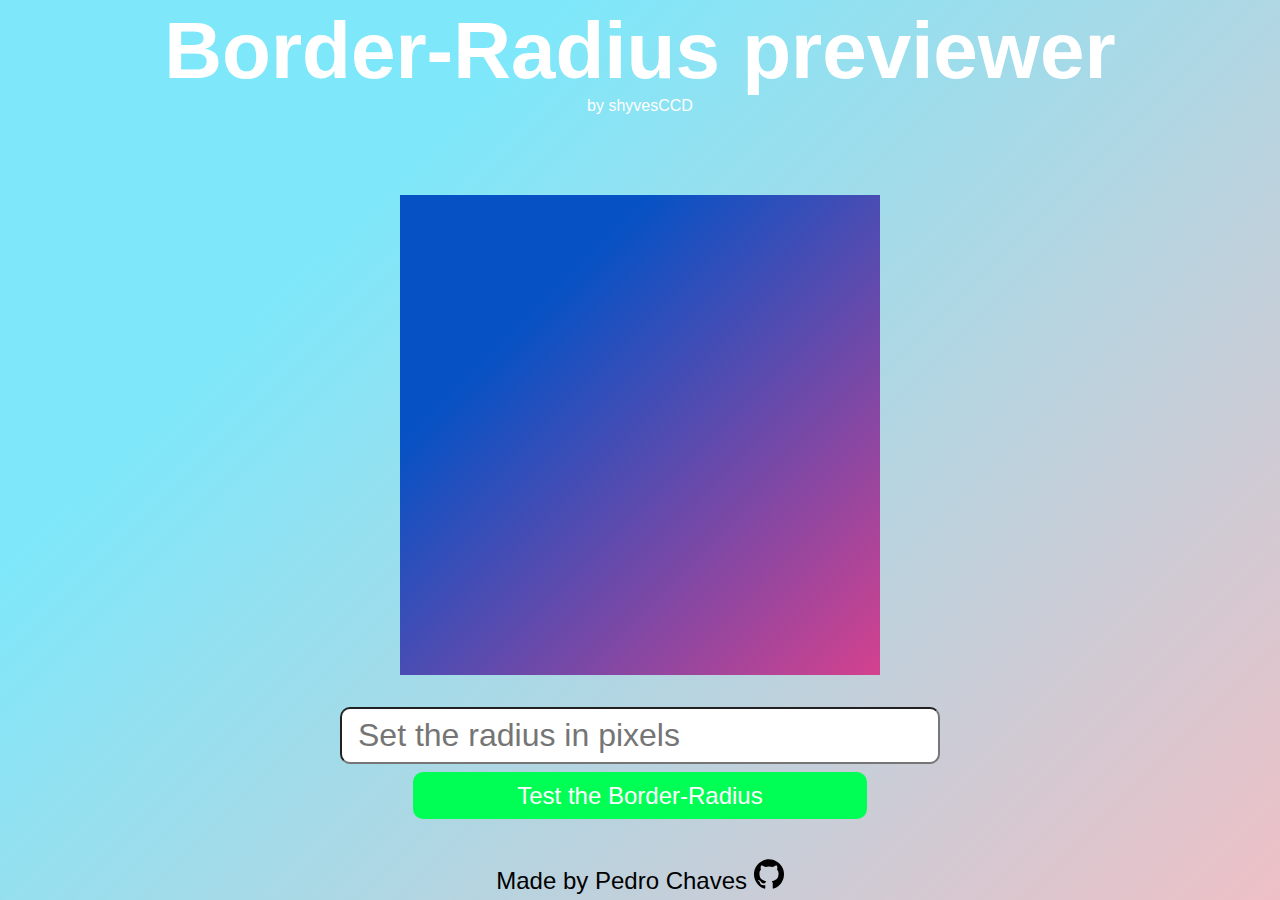
<file: border-radius/index.html>
<!DOCTYPE html>
<html lang="pt-br">
  <head>
    <meta charset="UTF-8" />
    <meta http-equiv="X-UA-Compatible" content="IE=edge" />
    <meta name="viewport" content="width=device-width, initial-scale=1.0" />
    <title>Border-Radius Previewer</title>
    <link rel="stylesheet" href="style.css" />
  </head>
  <body>
    <header>
      <h1>Border-Radius previewer</h1>
      <p>by shyvesCCD</p>
    </header>
    <main>
      <div class="container-input">
        <div id="bloco"></div>
        <input
          type="text"
          id="myBorder"
          placeholder="Set the radius in pixels"
        />
        <button onclick="showInputResult()">Test the Border-Radius</button>
      </div>
    </main>

    <footer>
      Made by Pedro Chaves
      <a href="https://github.com/shyvesCCD">
        <img src="assets/logotipo-do-github.svg" alt="github"
      /></a>
    </footer>
  </body>

  <script src="./script.js"></script>
</html>
</file>
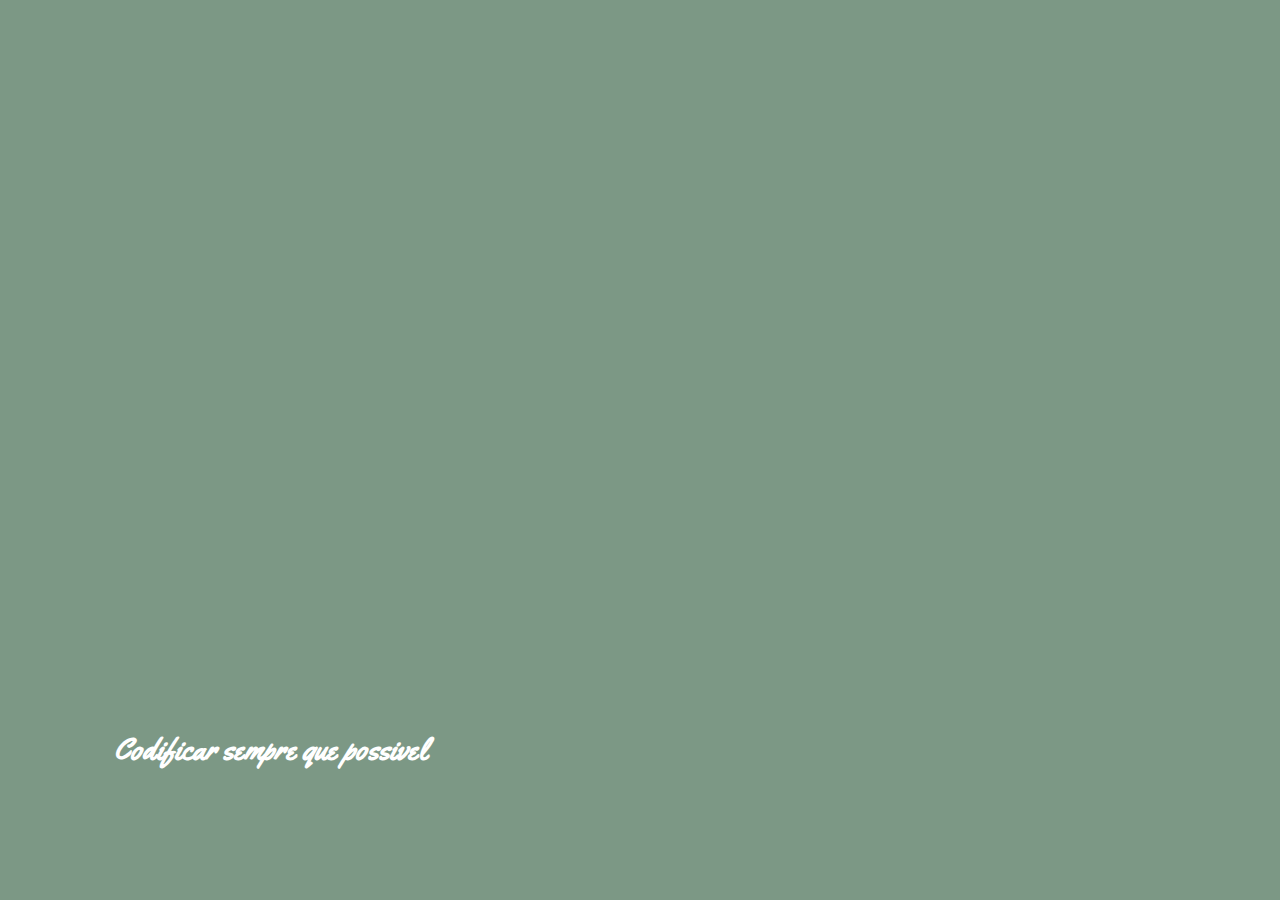
<file: day1/index.html>
<!DOCTYPE html>
<html lang="en">
  <head>
    <meta charset="UTF-8" />
    <meta name="viewport" content="width=device-width, initial-scale=1.0" />
    <link rel="stylesheet" href="style.css" />
    <title>Expanding Cards</title>
  </head>
  <body>
    <div class="container">
      <div
        class="panel active"
        style="
          background-image: url('https://images.unsplash.com/photo-1552308995-2baac1ad5490?ixid=MXwxMjA3fDB8MHxwaG90by1wYWdlfHx8fGVufDB8fHw%3D&ixlib=rb-1.2.1&auto=format&fit=crop&w=1350&q=80');
        "
      >
        <h3>Codificar sempre que possivel</h3>
      </div>
      <div
        class="panel"
        style="
          background-image: url('https://images.unsplash.com/photo-1549421263-5ec394a5ad4c?ixid=MXwxMjA3fDB8MHxwaG90by1wYWdlfHx8fGVufDB8fHw%3D&ixlib=rb-1.2.1&auto=format&fit=crop&w=2091&q=80');
        "
      >
        <h3>Investir para colher os frutos no futuro</h3>
      </div>
      <div
        class="panel"
        style="
          background-image: url('https://images.unsplash.com/photo-1521999693742-4717d76f97cc?ixid=MXwxMjA3fDB8MHxwaG90by1wYWdlfHx8fGVufDB8fHw%3D&ixlib=rb-1.2.1&auto=format&fit=crop&w=1349&q=80');
        "
      >
        <h3>Ter foco nas coisas que eu quero para este ano</h3>
      </div>
      <div
        class="panel"
        style="
          background-image: url('https://images.unsplash.com/photo-1440317539597-ad354a025165?ixid=MXwxMjA3fDB8MHxwaG90by1wYWdlfHx8fGVufDB8fHw%3D&ixlib=rb-1.2.1&auto=format&fit=crop&w=1350&q=80');
        "
      >
        <h3>E claro aproveitar o processo!</h3>
      </div>
    </div>
    <script src="script.js"></script>
  </body>
</html>
</file>
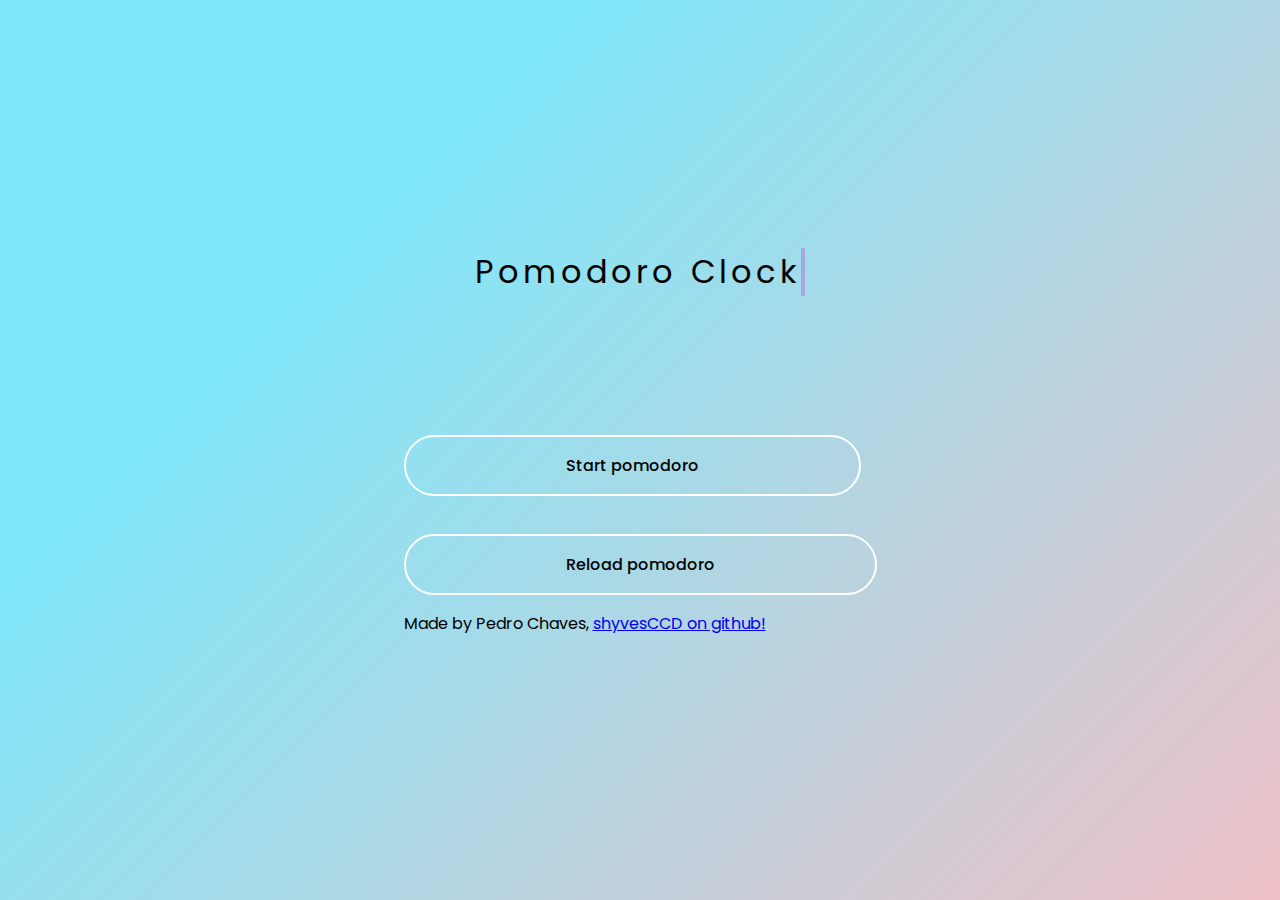
<file: pomodoro-project/index.html>
<!DOCTYPE html>
<html lang="en">
  <head>
    <meta charset="UTF-8" />
    <meta name="viewport" content="width=device-width, initial-scale=1.0" />
    <link rel="stylesheet" href="style.css" />
    <title>Pomodoro</title>
  </head>
  <body>
    <div class="typewriter">
      <h1>Pomodoro Clock</h1>
    </div>
    <div class="container">
      <div id="clock"></div>
      <button id="pomodoro-start">Start pomodoro</button>
      <button id="pomodoro-start">Reload pomodoro</button>
      <p>
        Made by Pedro Chaves,
        <a href="https://github.com/shyvesCCD">shyvesCCD on github!</a>
      </p>
    </div>
    <script src="script.js"></script>
  </body>
</html>
</file>
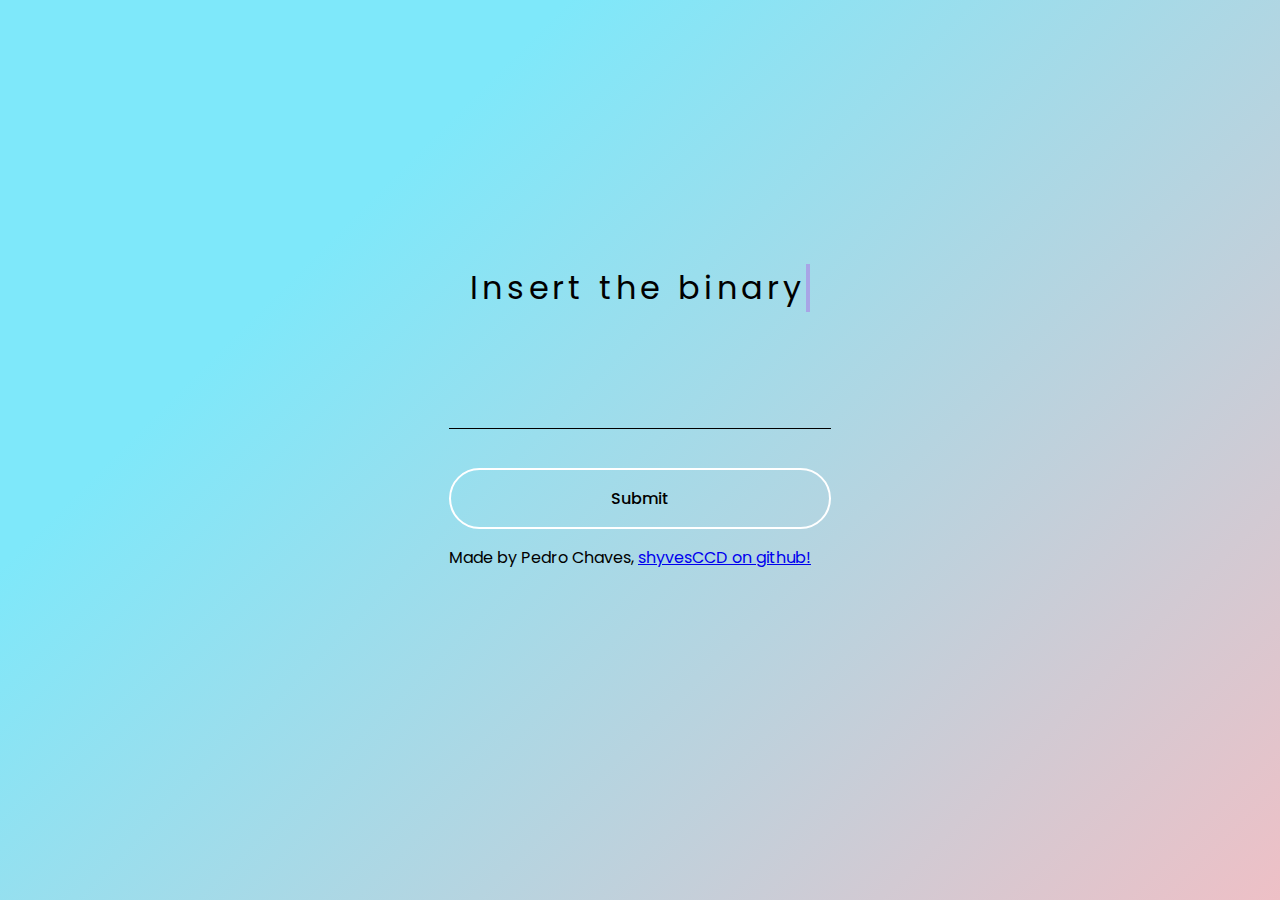
<file: project-calculator/index.html>
<!DOCTYPE html>
<html lang="en">
  <head>
    <meta charset="UTF-8" />
    <meta name="viewport" content="width=device-width, initial-scale=1.0" />
    <link rel="stylesheet" href="style.css" />
    <title>Bin2Dec</title>
  </head>
  <body>
    <div class="typewriter">
      <h1>Insert the binary</h1>
    </div>
    <div class="container">
      <input type="text" id="inputResult" name="binario" />
      <button onclick="showResult()">Submit</button>
      <p>
        Made by Pedro Chaves,
        <a href="https://github.com/shyvesCCD">shyvesCCD on github!</a>
      </p>
    </div>

    <div id="resultado"></div>
    <script src="script.js"></script>
  </body>
</html>
</file>
<file: border-radius/style.css>
/* TODO: Tenho que refatorar esse codigo */
* {
  margin: 0;
  padding: 0;
  font-family: Arial, Helvetica, sans-serif;
}

.container {
  display: flex;
  width: min(90vw, 800px);
  margin: auto;
}

.container-input {
  display: flex;
  width: min(90vw, 800px);
  flex-direction: column;

  align-items: center;
  margin-bottom: 2.5rem;
}

.container-input input {
  padding: 0.5rem 10rem 0.5rem 1rem;
  border-radius: 10px;
  outline: none;
  border: #fff solid transparent;
  margin-top: 2rem;
  font-size: 2rem;
}

.container-input button {
  display: flex;
  margin-top: 0.5rem;
  padding: 0.6rem 6.5rem 0.6rem 6.5rem;
  border-radius: 10px;
  background-color: #0f5;
  border: none;
  font-size: 1.5rem;
  color: #fff;
  transition: 0.2s;
}

.container-input button:hover {
  opacity: 0.7;
}

body {
  background-color: #eec0c6;
  background-image: linear-gradient(315deg, #eec0c6 0%, #7ee8fa 74%);

  display: flex;
  flex-direction: column;
  align-items: center;
  justify-content: center;
  min-height: 100vh;
}

header {
  text-align: center;
  margin-bottom: 5rem;
  font-size: 2.5rem;
  color: #fff;
}

header p {
  font-size: 1rem;
  font-weight: normal;
}

div #bloco {
  background-color: #d4418e;
  background-image: linear-gradient(315deg, #d4418e 0%, #0652c5 74%);
  padding: 15rem;
  background-color: black;
  border-radius: 0px;
}

footer {
  color: black;
  font-size: 1.5rem;
}

footer a img {
  width: 30px;
  height: 30px;
}
</file>
<file: day1/style.css>
@import url('https://fonts.googleapis.com/css2?family=Yellowtail&display=swap');


* {
  box-sizing: border-box;
}

body {
  font-family: 'Yellowtail', sans-serif;
  display: flex;
  align-items: center;
  justify-content: center;
  height: 100vh;
  overflow: hidden;
  margin: 0;
  background-color: #7C9885;
}

.container {
  display: flex;
  width: 90vw;
}

.panel {
  background-size: auto 100%;
  background-size: cover;
  background-position: center;
  background-repeat: no-repeat;
  height: 80vh;
  border-radius: 80px;
  color: #fff;
  cursor: pointer;
  flex: 0.5;
  margin: 10px;
  position: relative;
  transition: flex 0.7s ease-in;
}

.panel h3{
  font-size: 30px;
  position: absolute;
  bottom: 40px;
  left: 40px;
  margin: 0;
  opacity: 0;
}

.panel.active {
  flex: 5;
}

.panel.active h3{
  opacity: 1;
  transition: opacity 0.3s ease-in 0.4;
}

@media(max-width: 480px){
  .container {
    width: 100vh;
  }

  .panel:nth-of-type(3),.panel:nth-of-type(4){
    display: none;
  }
}
</file>
<file: pomodoro-project/style.css>
@import url('https://fonts.googleapis.com/css2?family=Poppins:ital,wght@0,100;0,200;0,300;0,400;0,500;1,100;1,200;1,300;1,400&display=swap');

.typewriter h1 {
  overflow: hidden; 
  border-right: .15em solid #A8A5E6; 
  white-space: nowrap; 
  margin: 0 auto; 
  letter-spacing: .15em;
  font-weight: 400;
  animation: 
    typing 3.5s steps(40, end),
    blink-caret .75s step-end infinite;
}

@keyframes typing {
  from { width: 0 }
  to { width: 100% }
}

@keyframes blink-caret {
  from, to { border-color: transparent }
  50% { border-color: #A8A5E6; }
}

* {
  box-sizing: border-box;
}

body {
  background-color: #eec0c6;
  background-image: linear-gradient(315deg, #eec0c6 0%, #7ee8fa 74%);
  
  font-family: 'Poppins', sans-serif;
  display: flex;
  flex-direction: column;
  align-items: center;
  justify-content: center;
  margin: 0;
  min-height: 100vh;
}

.typewriter p {
  margin-bottom: 30px;
  font-size: 50px;
}

.container {
  margin-top: 50px;
}

button {
  all: unset;
  margin-top: 2.4em;
  border: 2px solid white;
  padding: 1em 10em;
  border-radius: 50px;
  cursor: pointer;
  display: flex;
  font-weight: 500;
}

button:hover {
  background-color: #A8A5E6;
}

input {
  width: 100%;
  background: transparent;
  border: 0;
  border-bottom: 1px solid;
  padding: 1em 0 .8em;
  text-align: center;
  font-size: 20px;
  font-weight: 300;
  line-height: 1.5;
  color: inherit;
  outline: none;
}

#clock {
  font-size: 90px;
  font-weight: 200;
  font-family: 'Poppins', sans-serif;
  padding: 20px;
  align-items: center;
  justify-content: center;
  margin-top: 10px;
  margin-left: 110px;
}
</file>
<file: project-calculator/style.css>
@import url("https://fonts.googleapis.com/css2?family=Poppins:ital,wght@0,100;0,200;0,300;0,400;0,500;1,100;1,200;1,300;1,400&display=swap");

.typewriter h1 {
  overflow: hidden;
  border-right: 0.15em solid #a8a5e6;
  white-space: nowrap;
  margin: 0 auto;
  letter-spacing: 0.15em;
  font-weight: 400;
  animation: typing 3.5s steps(40, end), blink-caret 0.75s step-end infinite;
}

@keyframes typing {
  from {
    width: 0;
  }
  to {
    width: 100%;
  }
}

@keyframes blink-caret {
  from,
  to {
    border-color: transparent;
  }
  50% {
    border-color: #a8a5e6;
  }
}

* {
  box-sizing: border-box;
}

body {
  background-color: #eec0c6;
  background-image: linear-gradient(315deg, #eec0c6 0%, #7ee8fa 74%);

  font-family: "Poppins", sans-serif;
  display: flex;
  flex-direction: column;
  align-items: center;
  justify-content: center;
  margin: 0;
  min-height: 100vh;
}

.typewriter p {
  margin-bottom: 30px;
  font-size: 50px;
}

.container {
  margin-top: 50px;
}

button {
  all: unset;
  margin-top: 2.4em;
  border: 2px solid white;
  padding: 1em 10em;
  border-radius: 50px;
  cursor: pointer;
  display: flex;
  font-weight: 500;
}

button:hover {
  background-color: #a8a5e6;
}

input {
  width: 100%;
  background: transparent;
  border: 0;
  border-bottom: 1px solid;
  padding: 1em 0 0.8em;
  text-align: center;
  font-size: 20px;
  font-weight: 300;
  line-height: 1.5;
  color: inherit;
  outline: none;
}

#resultado {
  font-size: 50px;
  padding: 20px;
  align-items: center;
  justify-content: center;
  margin-top: 10px;
}
</file>
